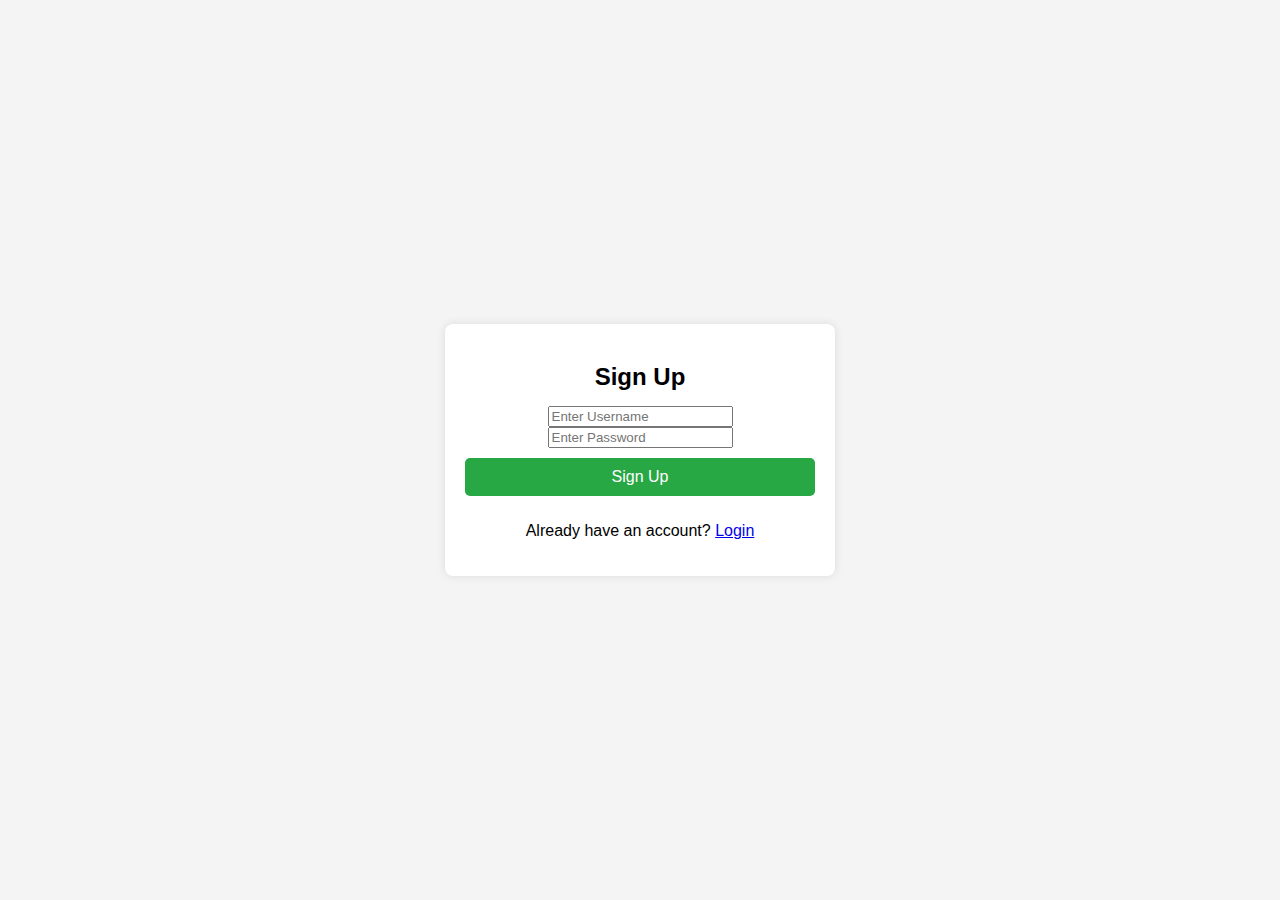
<file: index.html>
<!DOCTYPE html>
<html lang="en">
<head>
    <meta charset="UTF-8">
    <meta name="viewport" content="width=device-width, initial-scale=1.0">
    <title>Signup</title>
    <link rel="stylesheet" href="styles.css">
    <script>
        function signup() {
            let username = document.getElementById("username").value;
            let password = document.getElementById("password").value;

            if (username.trim() !== "" && password.trim() !== "") {
                if (!localStorage.getItem("registeredUser")) {
                    localStorage.setItem("registeredUser", JSON.stringify({ username, password }));
                    alert("Signup successful! Now login.");
                    window.location.href = "login.html";
                } else {
                    alert("An account already exists. Please login.");
                    window.location.href = "login.html";
                }
            } else {
                alert("Please enter both username and password.");
            }
        }
    </script>
</head>
<body>
    <div class="container">
        <h2>Sign Up</h2>
        <input type="text" id="username" placeholder="Enter Username">
        <input type="password" id="password" placeholder="Enter Password">
        <button onclick="signup()">Sign Up</button>
        <p>Already have an account? <a href="login.html">Login</a></p>
    </div>
</body>
</html>
</file>
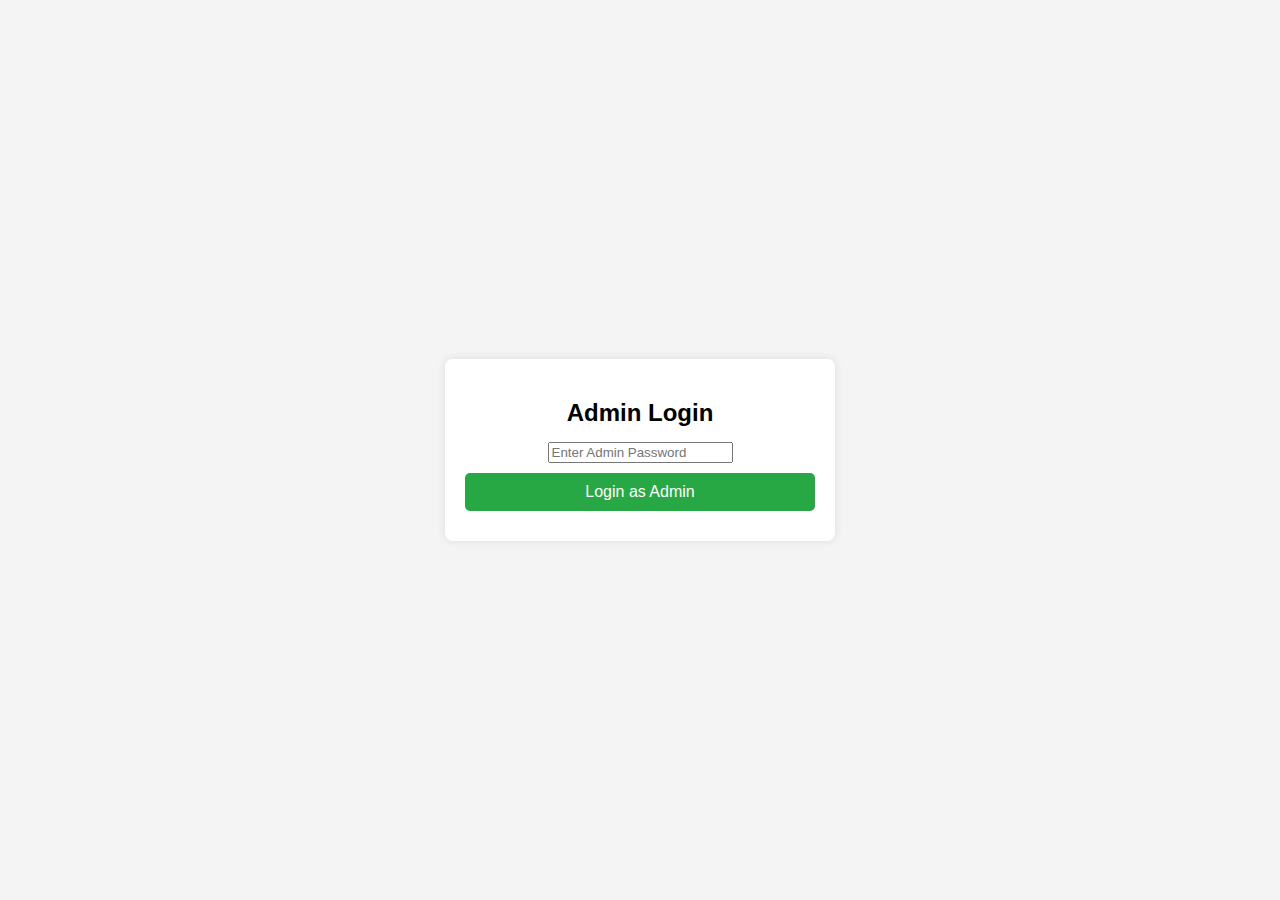
<file: admin-login.html>
<!DOCTYPE html>
<html lang="en">
<head>
    <meta charset="UTF-8">
    <meta name="viewport" content="width=device-width, initial-scale=1.0">
    <title>Admin Login</title>
    <link rel="stylesheet" href="styles.css">
    <script>
        function adminLogin() {
            let password = document.getElementById("adminPassword").value;
            
            if (password === "admin123") {  // Change this to a secure password
                sessionStorage.setItem("isAdmin", "true");
                window.location.href = "admin-panel.html";
            } else {
                alert("Incorrect admin password!");
            }
        }
    </script>
</head>
<body>
    <div class="container">
        <h2>Admin Login</h2>
        <input type="password" id="adminPassword" placeholder="Enter Admin Password">
        <button onclick="adminLogin()">Login as Admin</button>
    </div>
</body>
</html>
</file>
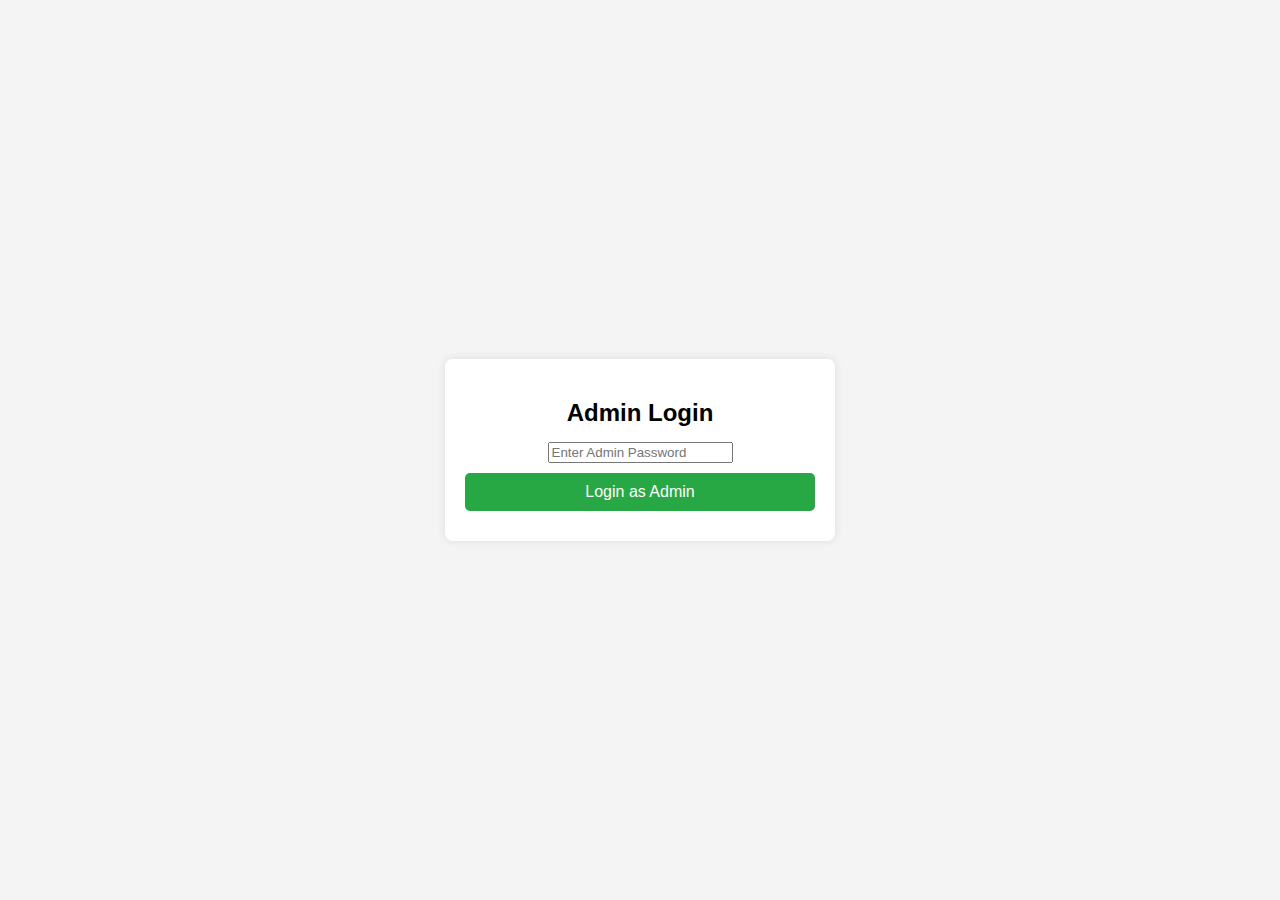
<file: admin-panel.html>
<!DOCTYPE html>
<html lang="en">
<head>
    <meta charset="UTF-8">
    <meta name="viewport" content="width=device-width, initial-scale=1.0">
    <title>Admin Panel</title>
    <link rel="stylesheet" href="styles.css">
    <script>
        function checkAdmin() {
            if (sessionStorage.getItem("isAdmin") !== "true") {
                alert("Access Denied! Admins only.");
                window.location.href = "admin-login.html";
            } else {
                loadUsers();
            }
        }

        function loadUsers() {
            let users = [];
            for (let i = 0; i < localStorage.length; i++) {
                let key = localStorage.key(i);
                if (key !== "registeredUser" && key !== "loggedInUser") {
                    users.push({ name: key, score: localStorage.getItem(key) });
                }
            }

            let userHtml = users.map((user, index) =>
                `<tr>
                    <td>${index + 1}</td>
                    <td>${user.name}</td>
                    <td><input type="number" id="score-${user.name}" value="${user.score}" /></td>
                    <td>
                        <button onclick="updateScore('${user.name}')">Update</button>
                        <button class="delete" onclick="deleteUser('${user.name}')">Delete</button>
                    </td>
                </tr>`).join("");
            document.getElementById("userTableBody").innerHTML = userHtml;
        }

        function updateScore(username) {
            let newScore = document.getElementById(`score-${username}`).value;
            localStorage.setItem(username, newScore);
            loadUsers();
        }

        function deleteUser(username) {
            localStorage.removeItem(username);
            loadUsers();
        }

        function resetLeaderboard() {
            localStorage.clear();
            alert("Leaderboard reset!");
            loadUsers();
        }

        function logoutAdmin() {
            sessionStorage.removeItem("isAdmin");
            alert("Logged out.");
            window.location.href = "admin-login.html";
        }
    </script>
</head>
<body onload="checkAdmin()">
    <div class="container">
        <h2>Admin Panel</h2>

        <table>
            <thead>
                <tr>
                    <th>#</th>
                    <th>Username</th>
                    <th>Score</th>
                    <th>Actions</th>
                </tr>
            </thead>
            <tbody id="userTableBody"></tbody>
        </table>

        <button class="reset" onclick="resetLeaderboard()">Reset Leaderboard</button>
        <button class="logout" onclick="logoutAdmin()">Logout</button>
    </div>
</body>
</html>
</file>
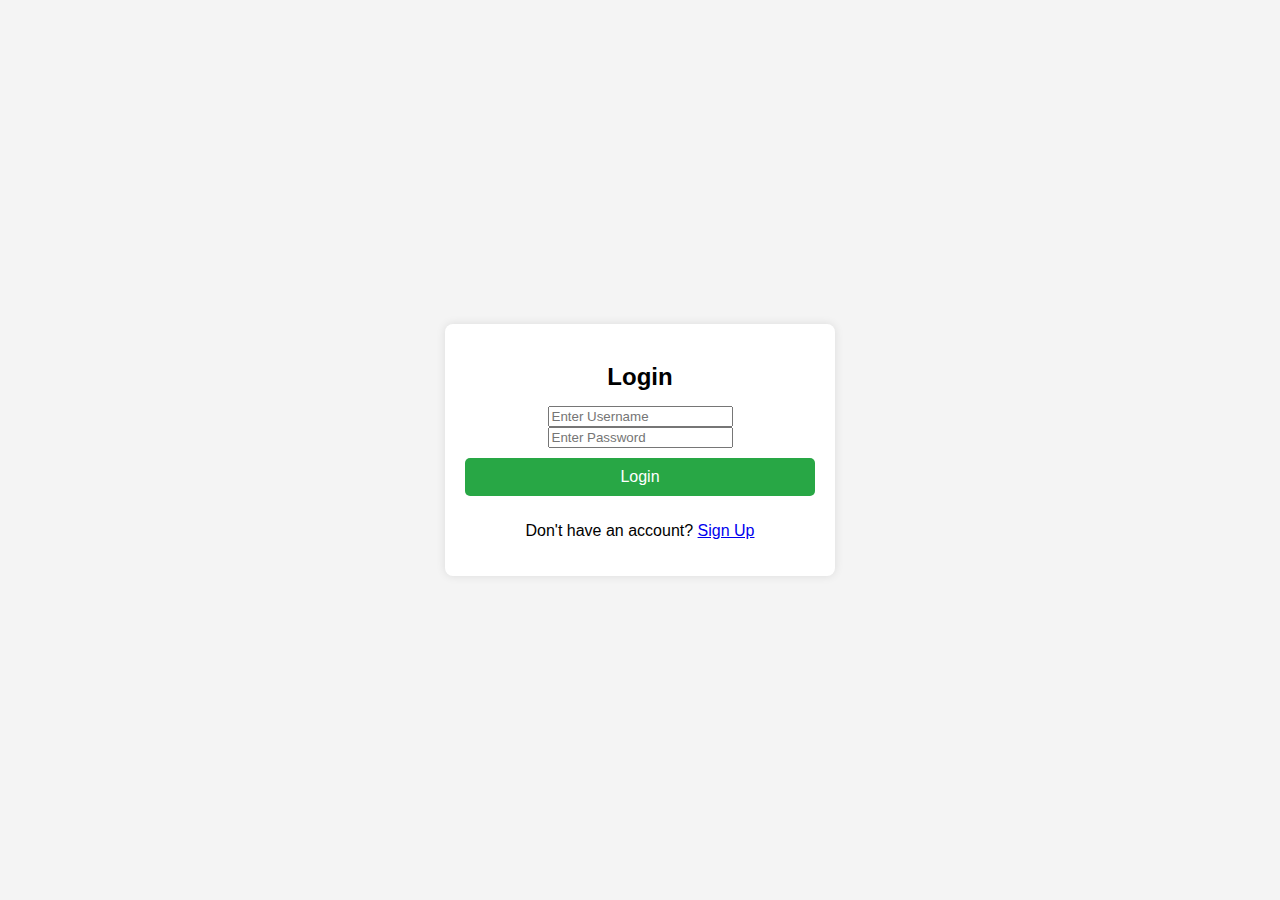
<file: dashboard.html>
<!DOCTYPE html>
<html lang="en">
<head>
    <meta charset="UTF-8">
    <meta name="viewport" content="width=device-width, initial-scale=1.0">
    <title>Dashboard - Clicker Game</title>
    <link rel="stylesheet" href="styles.css">
    <script>
        function checkLogin() {
            let loggedIn = sessionStorage.getItem("loggedIn");
            let loggedInUser = sessionStorage.getItem("loggedInUser");

            if (loggedIn !== "true") {
                alert("You must be logged in!");
                window.location.href = "login.html";
            } else {
                document.getElementById("displayUsername").innerText = "Welcome, " + loggedInUser + "!";
            }
        }

        function increaseScore() {
            let loggedInUser = sessionStorage.getItem("loggedInUser");
            let score = localStorage.getItem(loggedInUser) || 0;
            score = parseInt(score) + 1;
            localStorage.setItem(loggedInUser, score);
            document.getElementById("score").innerText = score;
            updateLeaderboard();
        }

        function resetScore() {
            let loggedInUser = sessionStorage.getItem("loggedInUser");
            localStorage.setItem(loggedInUser, 0);
            document.getElementById("score").innerText = 0;
            updateLeaderboard();
        }

        function loadScore() {
            let loggedInUser = sessionStorage.getItem("loggedInUser");
            let savedScore = localStorage.getItem(loggedInUser) || 0;
            document.getElementById("score").innerText = savedScore;
        }

        function updateLeaderboard() {
            let leaderboard = [];
            for (let i = 0; i < localStorage.length; i++) {
                let key = localStorage.key(i);
                if (key !== "registeredUser" && key !== "loggedInUser") {
                    leaderboard.push({ name: key, score: parseInt(localStorage.getItem(key)) });
                }
            }

            leaderboard.sort((a, b) => b.score - a.score); // Sort by highest score
            let leaderboardHtml = leaderboard.map((entry, index) =>
                `<tr><td>${index + 1}</td><td>${entry.name}</td><td>${entry.score}</td></tr>`).join("");
            document.getElementById("leaderboardBody").innerHTML = leaderboardHtml;
        }

        function logout() {
            sessionStorage.removeItem("loggedIn");
            sessionStorage.removeItem("loggedInUser");
            alert("Logged out successfully.");
            window.location.href = "login.html";
        }
    </script>
</head>
<body onload="checkLogin(); loadScore(); updateLeaderboard();">
    <div class="container">
        <h2>Dashboard</h2>
        <h3 id="displayUsername"></h3>

        <!-- Clicker Game Section -->
        <div class="game-section">
            <h3>Clicker Game</h3>
            <p>Click the button below to increase your score!</p>
            <h2 id="score">0</h2>
            <button onclick="increaseScore()">Click Me!</button>
        </div>

        <!-- Leaderboard Section -->
        <div class="leaderboard-section">
            <h3>Leaderboard</h3>
            <table>
                <thead>
                    <tr>
                        <th>Rank</th>
                        <th>Name</th>
                        <th>Score</th>
                    </tr>
                </thead>
                <tbody id="leaderboardBody"></tbody>
            </table>
        </div>

        <button class="logout" onclick="logout()">Logout</button>
    </div>
</body>
</html>
</file>
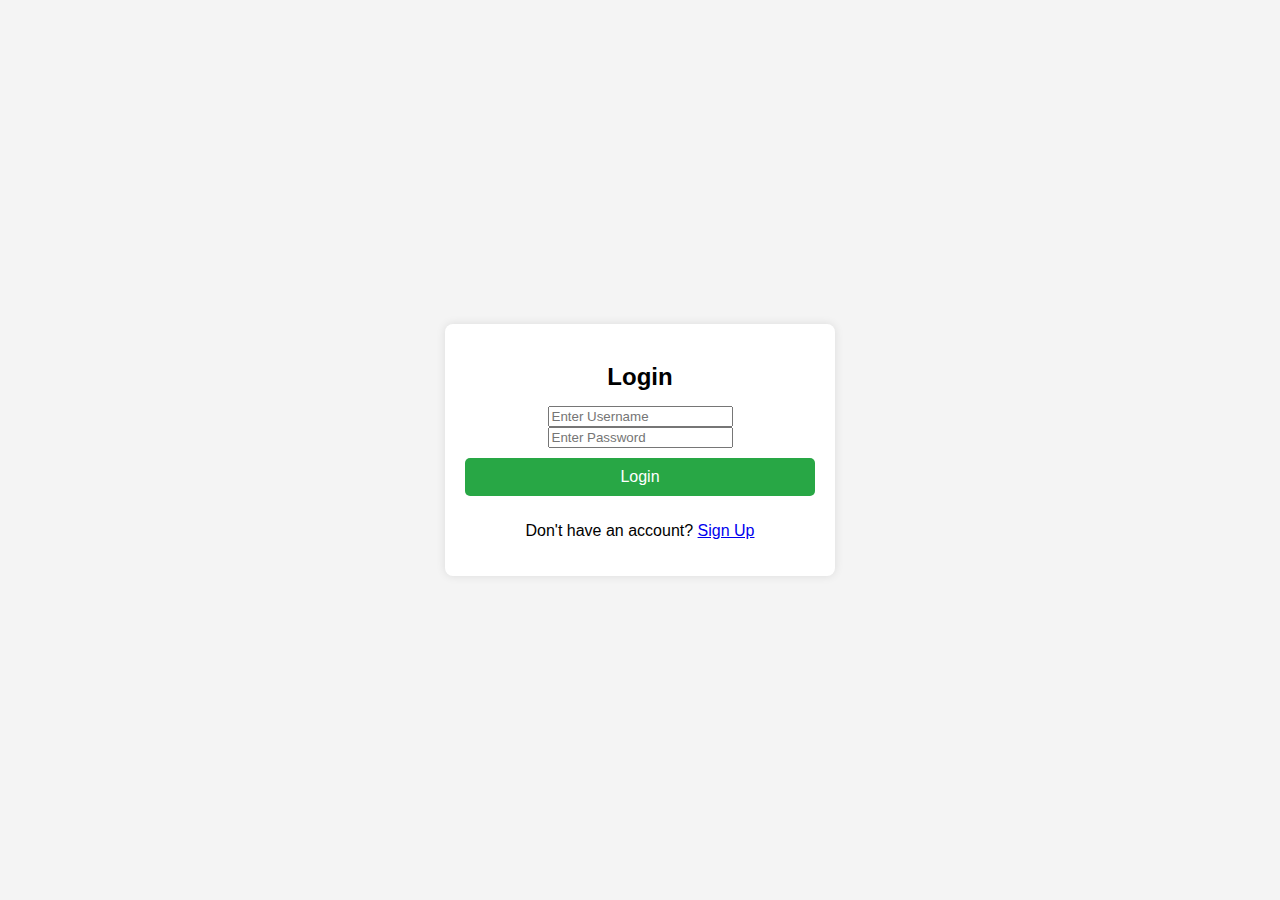
<file: login.html>
<!DOCTYPE html>
<html lang="en">
<head>
    <meta charset="UTF-8">
    <meta name="viewport" content="width=device-width, initial-scale=1.0">
    <title>Login</title>
    <link rel="stylesheet" href="styles.css">
    <script>
        function login() {
            let username = document.getElementById("username").value;
            let password = document.getElementById("password").value;
            let storedData = JSON.parse(localStorage.getItem("registeredUser"));

            if (storedData && username === storedData.username && password === storedData.password) {
                sessionStorage.setItem("loggedIn", "true");
                sessionStorage.setItem("loggedInUser", username);
                alert("Login successful!");
                window.location.href = "dashboard.html";
            } else {
                alert("Invalid username or password.");
            }
        }
    </script>
</head>
<body>
    <div class="container">
        <h2>Login</h2>
        <input type="text" id="username" placeholder="Enter Username">
        <input type="password" id="password" placeholder="Enter Password">
        <button onclick="login()">Login</button>
        <p>Don't have an account? <a href="signup.html">Sign Up</a></p>
    </div>
</body>
</html>
</file>
<file: styles.css>
/* General Styles */
body {
    font-family: Arial, sans-serif;
    background-color: #f4f4f4;
    display: flex;
    justify-content: center;
    align-items: center;
    height: 100vh;
    margin: 0;
}

/* Container */
.container {
    background: #fff;
    padding: 20px;
    border-radius: 8px;
    box-shadow: 0 0 10px rgba(0, 0, 0, 0.1);
    width: 350px;
    text-align: center;
}

/* Headings */
h2, h3 {
    margin-bottom: 15px;
}

/* Clicker Game Section */
.game-section {
    margin: 20px 0;
    padding: 15px;
    background: #f8f9fa;
    border-radius: 8px;
    box-shadow: 0 0 5px rgba(0, 0, 0, 0.1);
}

/* Score Display */
#score {
    font-size: 30px;
    font-weight: bold;
    color: #007bff;
}

/* Buttons */
button {
    width: 100%;
    padding: 10px;
    margin: 10px 0;
    background: #28a745;
    color: white;
    border: none;
    border-radius: 5px;
    cursor: pointer;
    font-size: 16px;
}

button:hover {
    background: #218838;
}

/* Reset Button */
.reset {
    background: #ffc107;
}

.reset:hover {
    background: #e0a800;
}

/* Logout Button */
.logout {
    background: #dc3545;
}

.logout:hover {
    background: #c82333;
}

/* Leaderboard Section */
.leaderboard-section {
    margin: 20px 0;
    padding: 15px;
    background: #ffffff;
    border-radius: 8px;
    box-shadow: 0 0 5px rgba(0, 0, 0, 0.1);
}

table {
    width: 100%;
    border-collapse: collapse;
    margin-top: 10px;
}

th, td {
    padding: 8px;
    text-align: center;
    border: 1px solid #ddd;
}

th {
    background: #007bff;
    color: white;
}
</file>
